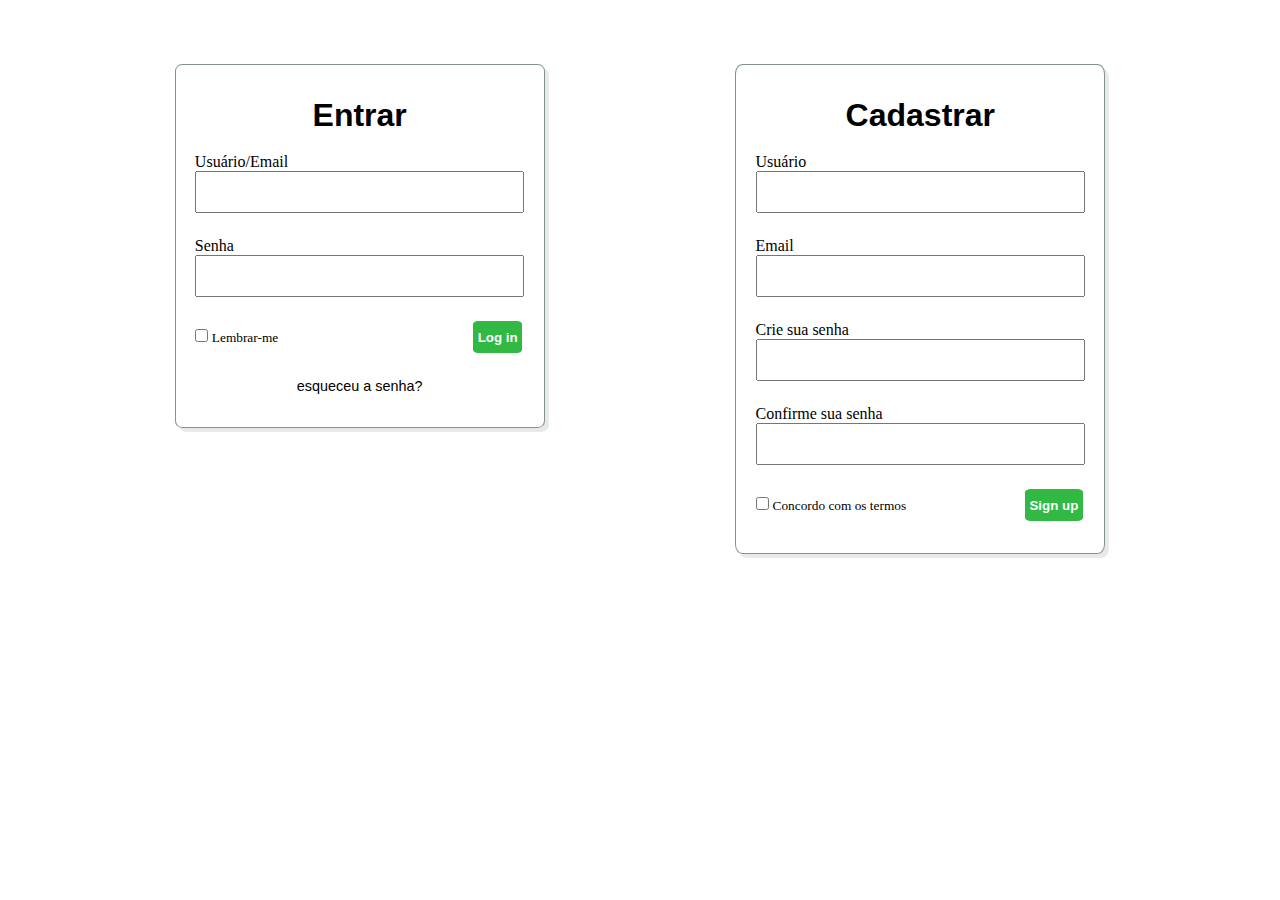
<file: index.html>
<!DOCTYPE html> <!-- informar ao navegador que o arquivo é html -->
<html lang="pt-br">
<!-- 'main' do html -->

<head>
  <!-- cabecalho do site -->
  <meta charset="UTF-8"> <!-- renderizar caracteres normalmente -->
  <meta http-equiv="X-UA-Compatible" content="IE=edge">
  <meta name="viewport" content="width=device-width, initial-scale=1.0">
  <link rel="stylesheet" href="style.css">
  <title>Tela de Cadastro</title>
</head>

<body>
  <!-- conteudo do site -->
  <main>
    <form>
      <table>
        <tr>
          <td>
            <h1>Entrar</h1>
            <label for="user_email">
              Usuário/Email </br>
              <input type="text" id="user_email" size="30px">
            </label>
          </td>
        </tr>
        <tr>
          <td>
            <label for="pass">
              Senha </br>
              <input type="password" id="pass" size="30px">
            </label>
          </td>
        </tr>
        <tr>
          <td>
            <div class="check_and_btn">
              <div>
                <input type="checkbox" id="remember">
                <label for="remember"><small>Lembrar-me</small></label>
              </div>
              <input type="button" class="button" id="login" value="Log in">
            </div>
          </td>
        </tr>
        <tr>
          <td class="link">
            <a href="redefine.html">esqueceu a senha?</a>
          </td>
        </tr>
      </table>
    </form>
    <hr>
    <form>
      <table>
        <tr>
          <td>
            <h1>Cadastrar</h1>
            <label for="user">
              Usuário </br>
              <input type="text" id="user" size="30px">
            </label>
          </td>
        </tr>
        <tr>
          <td>
            <label for="email">
              Email </br>
              <input type="text" id="email" size="30px">
            </label>
          </td>
        </tr>
        <tr>
          <td>
            <label for="pass_create">
              Crie sua senha </br>
              <input type="password" id="pass_create" size="30px">
            </label>
          </td>
        </tr>
        <tr>
          <td>
            <label for="pass_confirm">
              Confirme sua senha </br>
              <input type="password" id="pass_confirm" size="30px">
            </label>
          </td>
        </tr>
        <tr>
          <td>
            <div class="check_and_btn">
              <div>
                <input type="checkbox" id="terms">
                <label for="terms"><small>Concordo com os termos</small></label>
              </div>
              <input type="button" class="button" id="signup" value="Sign up">
            </div>
          </td>
        </tr>
      </table>
    </form>
  </main>
</body>
</html>
</file>
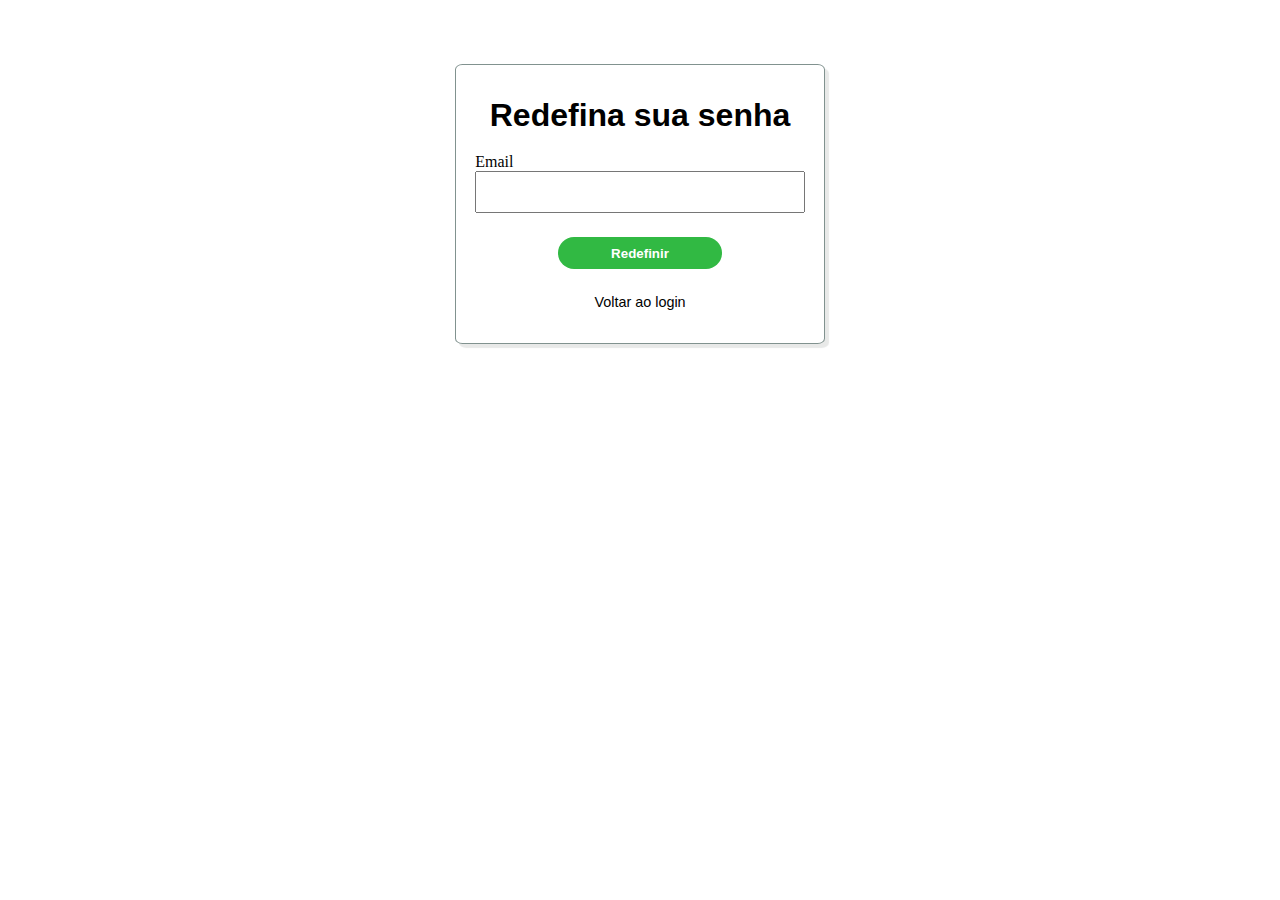
<file: redefine.html>
<!DOCTYPE html> <!-- informar ao navegador que o arquivo é html -->
<html lang="pt-br">
<!-- 'main' do html -->

<head>
  <!-- cabecalho do site -->
  <meta charset="UTF-8"> <!-- renderizar caracteres normalmente -->
  <meta http-equiv="X-UA-Compatible" content="IE=edge">
  <meta name="viewport" content="width=device-width, initial-scale=1.0">
  <link rel="stylesheet" href="style.css">
  <title>Tela de Cadastro</title>
</head>

<body>
  <main>
    <form>
      <table>
        <tr>
          <td>
            <h1>Redefina sua senha</h1>
            <label for="user_email">
              Email </br>
              <input type="text" id="user_email" size="30px">
            </label>
          </td>
        </tr>
        <tr>
          <td>
              <div class="restaura">
                  <input type="button" class="button" id="restaura" value="Redefinir">
              </div>
          </td>
        </tr>
        <tr>
          <td class="link">
            <a href="index.html">Voltar ao login</a>
          </td>
        </tr>
      </table>
    </form>
  </main>
</body>
</html>
</file>
<file: style.css>
@charset "UTF-8";

* {
    padding: 0;
    margin: 0px;
    box-sizing: border-box;
}

main {
    display: flex;
    justify-content: space-evenly;
    flex-wrap: wrap;
    gap: 2rem;
    margin: 4rem 1rem;
}

h1 {
    text-align: center;
    font-family: 'Franklin Gothic Medium', 'Arial Narrow', Arial, sans-serif;
    font-size: xx-large;
    margin-bottom: 1.2rem;
}

form {
    width: 100%;
    min-width: 260px;
    max-width: 370px;
}

table {
    width: 100%;
    background-color: white;
    border-spacing: 0.5rem 1.5rem;
    border: 1px rgb(129, 146, 143) solid;
    padding: 0.5rem 0.7rem;
    border-radius: 2%;
    box-shadow: 4px 4px 1px #e8e9e8;
    font-size: 1rem;
}

label:hover {
    cursor: pointer;
}

div.check_and_btn {
    display:flex;
    justify-content: space-between;
    align-items: center;
}

input[type="text"], input[type="password"] {
    font-size: 14px;
    width: 100%;
    height: 3em;    /* altura eh 3 vezes maior que a fonte do input */
    text-indent: 10px;
}

input[type="text"]:focus, input[type="password"]:focus {
    outline: none;
    border-color: #83bfd6;
    box-shadow: 0 0 5px #82d1e9;
}

.button {
    height: 2rem;
    background-color: rgb(49, 185, 67);
    color: white;
    border-radius: 10%;
    border: 1px rgb(20, 58, 3);
    font-weight: bold;
    margin-right: 2px;
    padding: 0.3rem;
}

.button:hover {
    background-color: rgb(41, 150, 78);
    cursor: pointer;
}

.button:focus {
    border: 2px #1e7436 solid;
    margin-right: 0px;
}

a {
    color: black;
    text-decoration: none;
    font-size: 0.9rem;
    font-weight: 500;
    font-family: 'Franklin Gothic Medium', 'Arial Narrow', Arial, sans-serif;
}

a:hover {
    color: #2f793f;
}

/*redefine.html*/
.link {
    text-align: center;
}

div.restaura {
    display:flex;
    justify-content: center;
    align-items: center;
}

#restaura {
    width: 50%;
    border-radius: 2em;
    margin: 0px;
}

hr {
    display: none;
}

@media only screen and (max-width: 820px) {
    form {
        max-width: none;
        min-width: none;
    }
    
    table {
        border: none;
        border-radius: 2%;
        box-shadow: none;
    }
    
    div.check_and_btn {
        display: flex;
        flex-direction: column;
        align-items: start;
        gap: 1.5em;
    }
    
    #login, #signup, #restaura {
        height: 3rem;
        border-radius: 2em;
        width: 100%;
    }
    
    hr {
        border: 0;
        clear:both;
        display:block;
        width: 96%;               
        background-color:#808080;
        height: 1px;
    }
}
</file>
